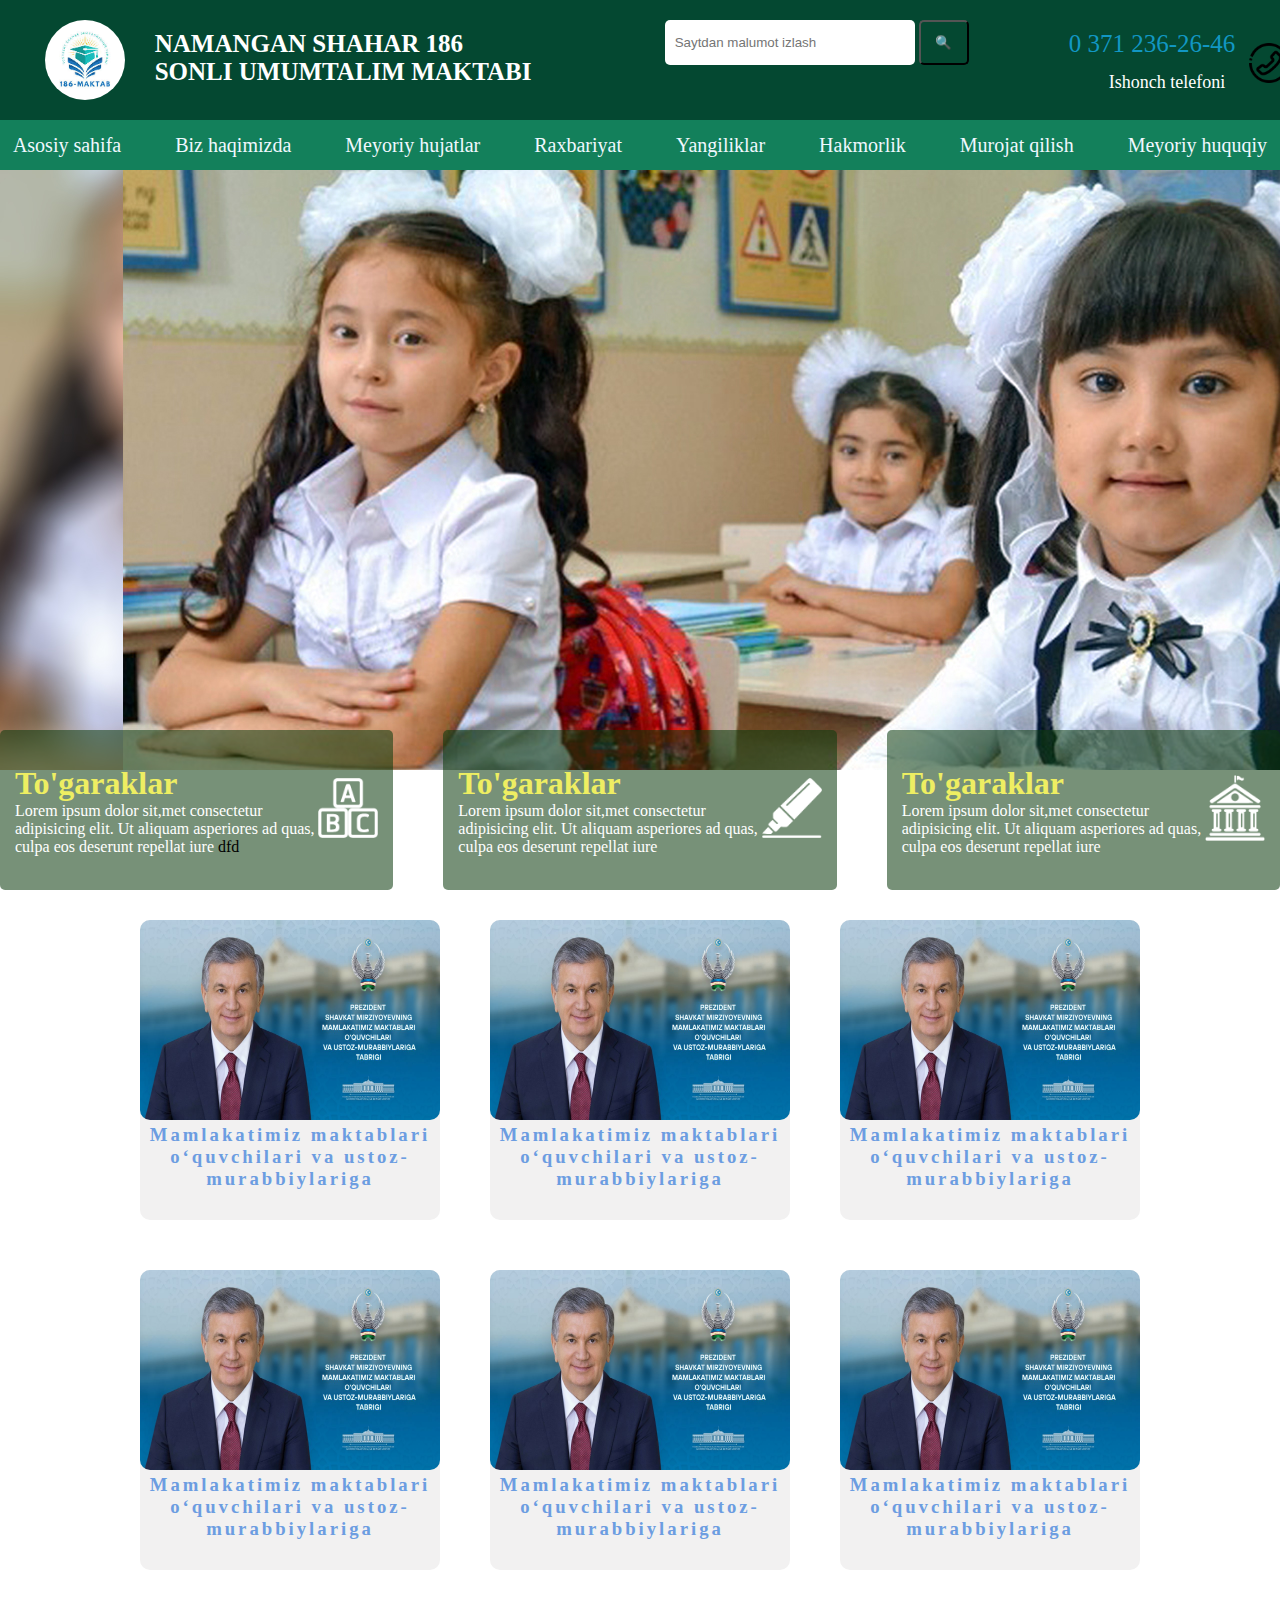
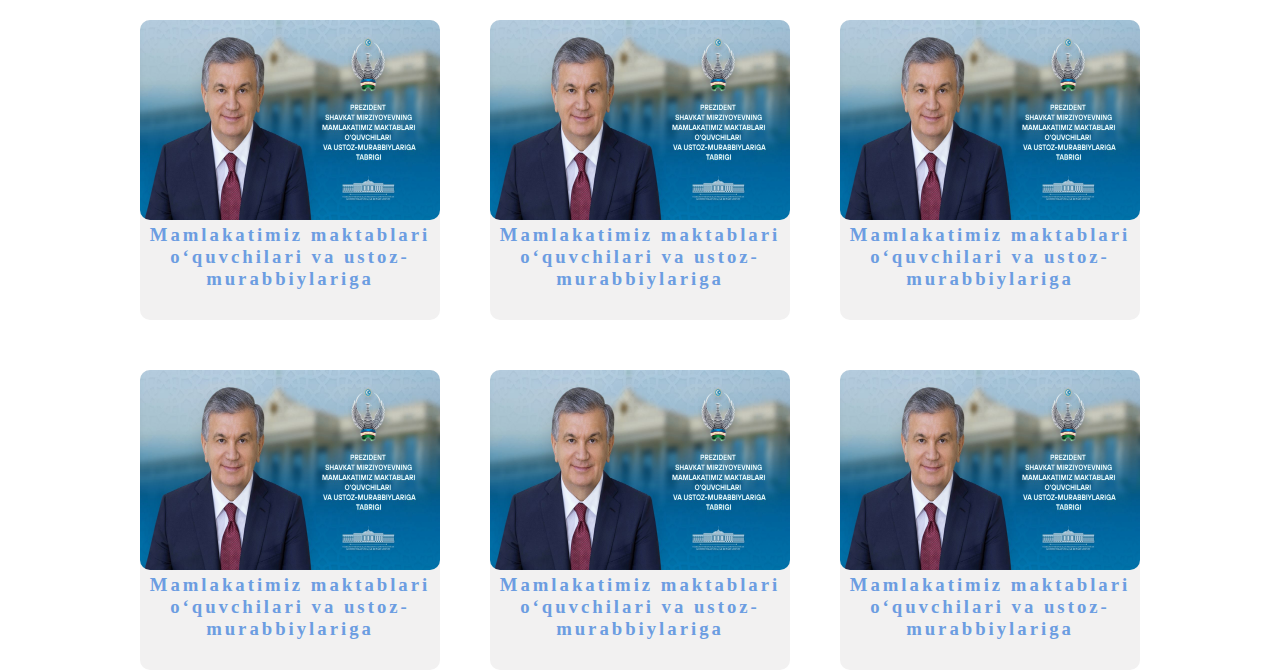
<file: index.html>
<!DOCTYPE html>
<html lang="en">
<head>
    <meta charset="UTF-8">
    <meta name="viewport" content="width=device-width, initial-scale=1.0">
    <title>Document</title>
    <link rel="stylesheet" href="style.css">
</head>
<body>
    <div class="header">

        <div class="logo">
            <img src="img/logo.jfif" alt="" class="rasm_logo">

            <h1 class="text_head">NAMANGAN SHAHAR 186 SONLI UMUMTALIM MAKTABI</h1>
           

        </div>

        <div class="searchs">
            <div class="search_text">

                <input type="text" placeholder="Saytdan malumot izlash" class=""> <button class="search_btn">🔍</button>
            </div>

            <div>

                <p class="tel"> 0 371 236-26-46</p> 
                <img src="img/icons8-tel-58.png" alt="tel icon" class="tel_icon">  
                <p class="tex_tel">Ishonch telefoni</p> 
            </div>
        </div>
    </div>
    <div class="navbar">
        <ul class="nav_menu">
            <li>Asosiy sahifa</li>
            <li>Biz haqimizda</li>
            <li>Meyoriy hujatlar</li>
            <li>Raxbariyat</li>
            <li>Yangiliklar</li>
            <li>Hakmorlik</li>
            <li>Murojat qilish</li>
            <li>
                <div class="dropdown">
                    <p class="dropbtn">Meyoriy huquqiy</p>
                    <div class="dropdown-content">
                    <a href="#">Hujat 1</a>
                    <a href="#">Hujat 2</a>
                    <a href="#">Hujat 3</a>
                    </div>
                  </div>
            </li>

        </ul>
    </div>

    <div class="main_pic">

        <div class="card_pic green ">
           <div class="text_info">
            <h1 class="text_pic">To'garaklar</h1>
            <a>Lorem ipsum dolor sit,met consectetur adipisicing elit. Ut aliquam asperiores ad quas, culpa eos deserunt repellat iure </a>  <span>dfd</span>
           </div>
           <div class="picture">

               <img src="img/icon-home-course.png" alt="">
            </div>
           
        </div>
        <div class="card_pic orange">
            <div class="text_info">
                <h1 class="text_pic">To'garaklar</h1>
                <a>Lorem ipsum dolor sit,met consectetur adipisicing elit. Ut aliquam asperiores ad quas, culpa eos deserunt repellat iure </a>  
            </div>
            <div class="picture">

                   <img src="img/icon-home-apply.png" alt="">
            </div>
        </div>
        <div class="card_pic red" >
            <div class="text_info">
                <h1 class="text_pic">To'garaklar</h1>
                <a>Lorem ipsum dolor sit,met consectetur adipisicing elit. Ut aliquam asperiores ad quas, culpa eos deserunt repellat iure </a>  
            </div>
               <div class="picture">
                <img src="img/icon-home-visit.png" alt="">
               </div>
        </div>
    </div>

    <div class="container">
        <div class="main_section">
            <div class="card_news">
                <img src="img/news1.jpg" alt="">
                <h3>Mamlakatimiz maktablari o‘quvchilari va ustoz-murabbiylariga</h3>
                <span></span>
            </div>

            <div class="card_news">
                <img src="img/news1.jpg" alt="">
                <h3>Mamlakatimiz maktablari o‘quvchilari va ustoz-murabbiylariga</h3>
            </div>

            <div class="card_news">
                <img src="img/news1.jpg" alt="">
                <h3>Mamlakatimiz maktablari o‘quvchilari va ustoz-murabbiylariga</h3>
            </div>

            <div class="card_news">
                <img src="img/news1.jpg" alt="">
                <h3>Mamlakatimiz maktablari o‘quvchilari va ustoz-murabbiylariga</h3>
            </div>

            <div class="card_news">
                <img src="img/news1.jpg" alt="">
                <h3>Mamlakatimiz maktablari o‘quvchilari va ustoz-murabbiylariga</h3>
            </div>

            <div class="card_news">
                <img src="img/news1.jpg" alt="">
                <h3>Mamlakatimiz maktablari o‘quvchilari va ustoz-murabbiylariga</h3>
            </div>
            <div class="card_news">
                <img src="img/news1.jpg" alt="">
                <h3>Mamlakatimiz maktablari o‘quvchilari va ustoz-murabbiylariga</h3>
            </div>
            <div class="card_news">
                <img src="img/news1.jpg" alt="">
                <h3>Mamlakatimiz maktablari o‘quvchilari va ustoz-murabbiylariga</h3>
            </div>
            <div class="card_news">
                <img src="img/news1.jpg" alt="">
                <h3>Mamlakatimiz maktablari o‘quvchilari va ustoz-murabbiylariga</h3>
            </div>
            <div class="card_news">
                <img src="img/news1.jpg" alt="">
                <h3>Mamlakatimiz maktablari o‘quvchilari va ustoz-murabbiylariga</h3>
            </div>
            <div class="card_news">
                <img src="img/news1.jpg" alt="">
                <h3>Mamlakatimiz maktablari o‘quvchilari va ustoz-murabbiylariga</h3>
            </div>
            <div class="card_news">
                <img src="img/news1.jpg" alt="">
                <h3>Mamlakatimiz maktablari o‘quvchilari va ustoz-murabbiylariga</h3>
            </div>

        </div>
    </div>



</body>
</html>
</file>
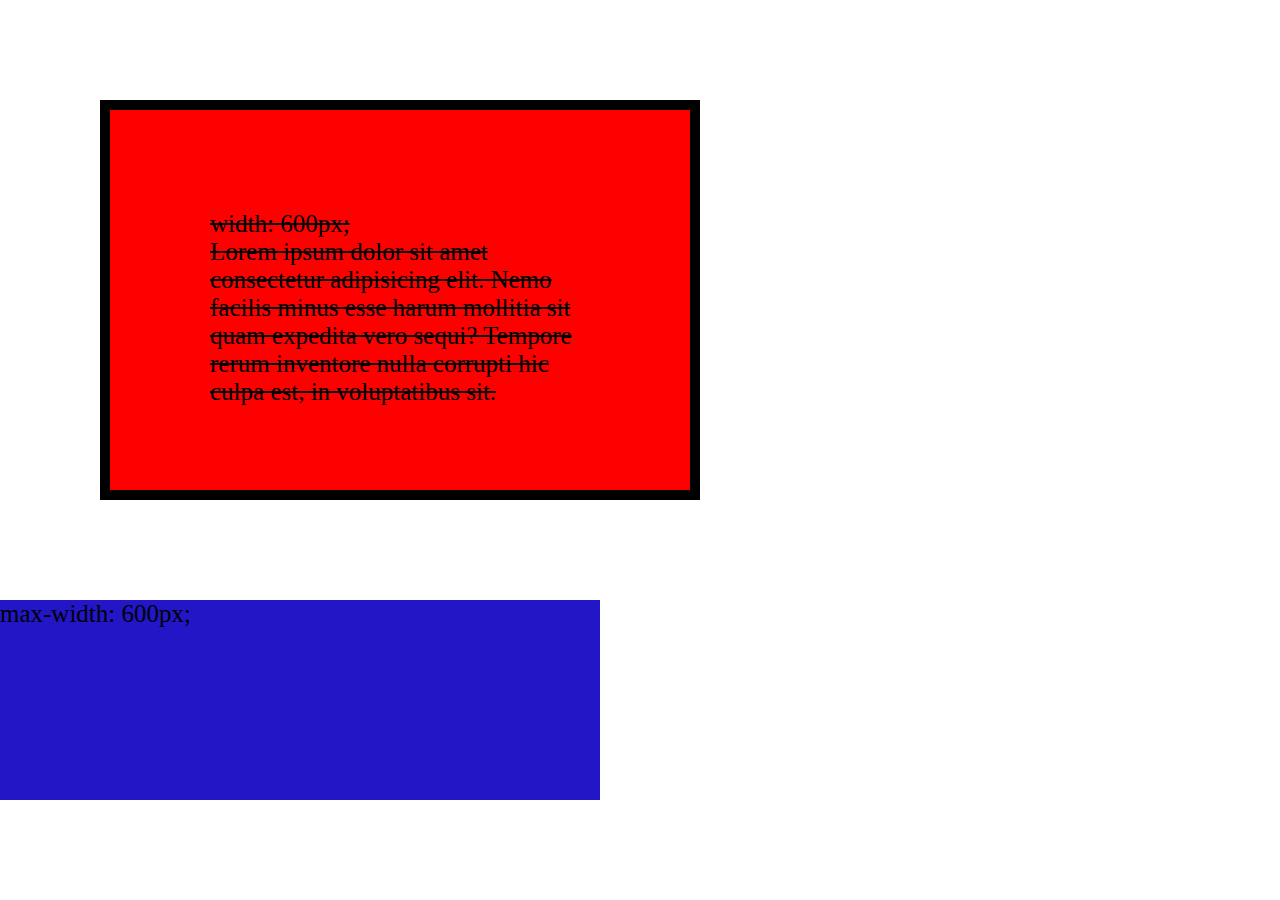
<file: amaliyot.html>
<!DOCTYPE html>
<html lang="en">
<head>
    <meta charset="UTF-8">
    <meta name="viewport" content="width=device-width, initial-scale=1.0">
    <title>Document</title>
    <link rel="stylesheet" href="style.css">
    <style>
        /* ikinchi usul style ulab berish*/
        .quti {
            width: 600px;
            height: 400px;
            background-color: red;
            font-size: 25px;
          
      
         
           margin-top: 100px;
           margin-left: 100px;
           margin-bottom: 100px;
           margin-right: 100px;
           padding-top: 100px;
           padding-left: 100px;
           padding-right:100px;
           padding-bottom: 100px;
           border: 10px solid black;
           text-decoration: line-through;
           
           
        }
        #quti2 {
            width: 600px;
            height: 200px;
            font-size: 25px;
      
            background-color: rgb(34, 22, 199);
        }
    </style>
</head>
<body>

    <div class="quti" > width: 600px;   <br>

        Lorem ipsum dolor sit amet consectetur adipisicing elit. Nemo facilis minus esse harum mollitia sit quam expedita vero sequi? Tempore rerum inventore nulla corrupti hic culpa est, in voluptatibus sit.
    </div>
 
    
    <div id="quti2"> max-width: 600px;</div>
   

    

    
</body>
</html>
</file>
<file: style.css>
*{
    margin: 0;
    padding: 0;
    box-sizing: border-box;
}

.header{
    width: 100%;
    height: 120px;
    display: flex;
    justify-content: center;
    gap: 100px;
    background-color: rgb(4, 72, 49);
}
.text_head{
    color: rgb(255, 255, 255);
}
.logo {

    display: flex;
}
.rasm_logo{
    margin-top: 20px;
    width: 80px;
    height: 80px;
    border-radius: 100%;
}
.text_head {
    width: 380px;
    font-size: 25px;
    margin: 30px;
}
.searchs {
    display: flex;
    justify-content: center;
    gap: 100px;
    margin-top: 20px;
}
.searchs input{
    width: 250px ;
    height: 45px;
    border-radius: 5px;
    padding-left: 10px;
    outline: none;
    border: none;

}
.search_btn{
    width: 50px;
    height: 45px;
    border-radius: 5px;
    outline: none;
    background-color: rgb(4, 72, 49);
}
.tel{
    margin-top: 10px;
    font-size: 25px;
    color: rgb(18, 151, 195);
}
.tex_tel{
    margin-left: 40px;
    font-size: 18px;
    color: white;
    margin-top: -30px;
    
}
.tel_icon{
    width: 40px;
    height: 40px;
   transform: rotate(270deg);
   position: relative;
   left: 180px;
   top:-15px
}
.navbar{
    display: flex;
    justify-content: center;
    align-items: center;
    width: 100%;
    height: 50px;
    background-color: rgb(19, 128, 91);
}
.nav_menu {
    display: flex;
    justify-content: center;
    align-items: center;
    gap: 30px;
}
.nav_menu li {
    
    list-style: none;
    font-size: 20px;
    color: aliceblue;
    padding: 12px;
}


.dropdown-content {
    display: none;
    position: absolute;
    background-color: #f9f9f9;
    min-width: 160px;
    box-shadow: 0px 8px 16px 0px rgba(0,0,0,0.2);


  }
  
  .dropdown-content a {
    color: black;
    padding: 12px 16px;
    text-decoration: none;
    display: block;
  
  }
  
  .dropdown-content a:hover {
   
    background-color: #f1f1f1;
  }
  
  .dropdown:hover .dropdown-content {
    display: block;
    margin-left:-10px ;
    
  }
  
  .dropdown:hover .dropbtn {
    
  }

  .nav_menu li:hover{

    padding: 12px;
    text-align: center;
    background-color: #0b390d;

  }

  .main_pic{
    width: 100%;
    height: 600px;
    background-image: url(img/1.jpg);
    
  }
  .main_pic{
    display: flex;
    align-items: end;
    gap: 50px;
    justify-content: center;
   
  }
  .card_pic{
    width: 400px;
    height: 160px;
    background-color: #0b390d8e;
    border-radius: 5px;
    padding: 15px;
    position: relative;
    display: flex;
    align-items: center;
    top: 120px;

    
  }
  .card_pic h1{
    color: rgb(238, 238, 98);
  }
  .card_pic a{
    text-decoration: none;
    color: white;
    width: 200px;
  }
  .card_pic img{
    width: 60px;
    height: 60;
    display: inline-block;
  }

  .red:hover{
    background-color: red;
  }
  .green:hover{
    background-color: rgb(49, 158, 18);
  }
  .orange:hover{
    background-color: rgb(182, 122, 32);
  }


  .container {
    width: 100%;
    height: 100vh;
    display: flex;
    justify-content: center;
    margin-top: 150px;
  }

  .card_news {
    width: 300px;
    height: 300px;
    background-color: rgb(242, 241, 241);
    text-align: center;
    letter-spacing: 3px;
    border-radius: 10px;
    color: rgb(108, 157, 225);
  }

  .card_news img {
    width: 300px;
    height: 200px;
    border-radius: 10px;

  }

  .main_section{
  
    width: 80%;
    display: flex;
    flex-wrap: wrap;
    justify-content: center;
    align-items: center;
    gap: 50px;
  }
</file>
